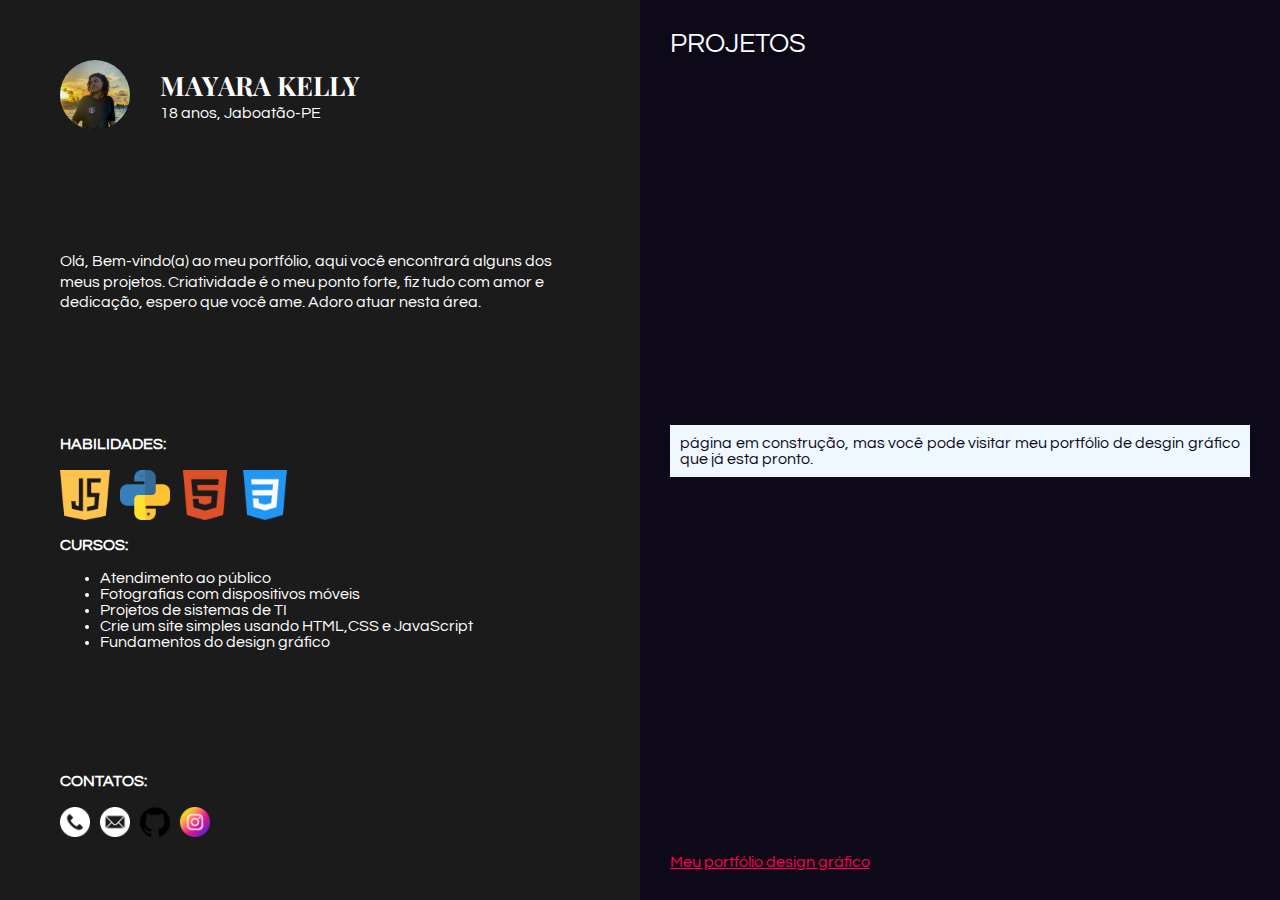
<file: index.html>
<!DOCTYPE html>
<html lang="pt-Br">

<head>
    <meta charset="UTF-8">
    <meta name="viewport" content="width=device-width, initial-scale=1.0">
    <link rel="stylesheet" href="style.css">
    <link rel="shortcut icon" href="./imagens/20240918_230726.jpg" type="image/x-icon">
       
    <title>Portfólio Mayara</title>
</head>

<body>
    <div id="informacoes">

        <div id="cabecalho">
            <img src="./imagens/20240918_230726.jpg" alt="minha foto">
            <div>
                <h1>mayara kelly</h1>
                <p>18 anos, Jaboatão-PE</p>
            </div>
        </div>

        <p>Olá, Bem-vindo(a) ao meu portfólio, aqui você encontrará alguns dos meus projetos. Criatividade é o meu ponto forte, fiz tudo com amor e dedicação, espero que você ame. Adoro atuar nesta área. </p>

            <div id="habilidades">
            <div>
                <p>habilidades:</p>
                </div>
                <div>
                <img src="./imagens/script-java.png" alt="javascript">
                <img src="./imagens/python.png" alt="python">
                <img src="./imagens/html5.png" alt="HTML5">
                <img src="./imagens/css-3.png" alt="CSS">
            </div>
            <p>Cursos:</p>
            <ul>
                <li>Atendimento ao público</li>
                <li>Fotografias com dispositivos móveis</li>
                <li>Projetos de sistemas de TI</li>
                <li>Crie um site simples usando HTML,CSS e JavaScript</li>
                <li>Fundamentos do design gráfico</li>
            </ul>
            </div>

            <div id="contatos">
                <div>
                <p>contatos:</p>
            </div>
            <div>
                <a href="https://wa.me/81985934513" target="_blank">  <img src="./imagens/chamada-telefonica.png" alt="telefone"> </a>
                <a href="https://criarmeulink.com.br/u/1726716313" target="_blank"><img src="./imagens/o-email.png" alt="g-mail"></a>
                <a href="https://github.com/Mayarak15" target="_blank">  <img src="./imagens/github.png" alt="github"></a>
                <a href="https://www.instagram.com/mayara.kt2?igsh=Mzgwc20xODFvYmQ0" target="_blank">  <img src="./imagens/instagram.png" alt="instagram"></a>
            </div>
            </div>

    </div>

    <div id="conteudo">
<h1>projetos</h1>

<p>página em construção, mas você pode visitar meu portfólio de desgin gráfico que já esta pronto.</p>

<div id="projetos">
    <div>
        <div class="miniaturas"></div>        
        <div class="miniaturas"></div>        
        <div class="miniaturas"></div>        
    </div>

   <a href="indexdesign.html" id="linkdesigngrafico">Meu portfólio design gráfico</a>
</div>

    </div>
</body>

</html>
</file>
<file: style.css>
@import url('https://fonts.googleapis.com/css2?family=Playfair+Display:ital,wght@0,400..900;1,400..900&display=swap');
@import url('https://fonts.googleapis.com/css2?family=Playfair+Display:ital,wght@0,400..900;1,400..900&family=Questrial&display=swap');
.playfair-display{
    font-family: "Playfair Display", serif;
    font-optical-sizing: auto;
    font-weight: weight;
    font-style: normal;
  }
  .questrial-regular {
    font-family: "Questrial", sans-serif;
    font-weight: 400;
    font-style: normal;
  }
  
*{
    margin: 0;
    color: white;
    font-family: "Questrial", sans-serif;
}
body{
    display: flex;

}
#informacoes{
    width: 50vw;
    height: 100vh;
    background-color: #1B1B1B;
    display: flex;
    flex-direction: column;
    align-items: flex-start;
    justify-content: space-between;
    padding: 60px;
    box-sizing: border-box;
}
#informacoes p{
   line-height: 1.3; 
}
#cabecalho{
    display: flex;
    gap: 30px;
    align-items: center;

}
#cabecalho h1{
    text-transform: uppercase;
    font-size: 20pt;
    font-family: "Playfair Display", serif;
}
#cabecalho img{
    width: 70px;
    border-radius: 50%;
}
#habilidades img{
    width: 50px;
}
#contatos img{
    width: 30px;
}
#habilidades p, #contatos p{
    text-transform: uppercase;
    font-weight: 900;
}
#habilidades, #contatos{
    display: flex;
    flex-direction: column;
    gap: 15px
}
#habilidades div, #contatos div{
    display: flex;
    gap: 10px;
}
#conteudo{
    background-color: #0D0919;
    width: 50vw;
    height: 100vh;
    padding: 30px;
    box-sizing: border-box;
    display: flex;
    flex-direction: column;
    justify-content: space-between;
}
#conteudo h1{
    text-transform: uppercase;
    font-weight: 400;
    font-size: 20pt;
    margin-bottom: 10px;
}
#conteudo p{
    color: #0D0919;
    background-color: aliceblue;
    padding: 10px;
    text-align: justify;
    animation: sombra infinite 5s ease-in-out;
}
@keyframes sombra{
    0%{
        box-shadow: #ff004d 0px 0px 0px;
    }
    50%{
        box-shadow: #ff004d 0px 0px 30px;
    }
    100%{
        box-shadow: #ff004d 0px 0px 0px;
    }
}
#linkdesigngrafico{
    color: #ff004d;
    font-size: 12pt;
}
.miniaturas{
    width: 100%;
    margin-bottom: 10px;
}
.miniaturas img{
    width: 208px;
}
#projetos div{
    display: grid;
    grid-template-columns: 50% 50%;
    align-content: center;
    box-sizing: border-box;
    width: 100%;
}
#projetos{
    overflow-x:hidden;
    overflow-y: scroll;

}
::-webkit-scrollbar{
    width: 10px;
    background-color: #0D0919;
}
::-webkit-scrollbar-thumb{
    background-color: #ff004d;
    border-radius: 20px;
}

@media(max-width: 990px) {
    body{
        display: flex;
        flex-direction: column;
        align-items: center;
        width: 100vw;
        box-sizing: border-box;
    }
    #informacoes, #conteudo{
        width: 100vw;
        padding: 10px;
        box-sizing: border-box;
    }
    #informacoes{
        height: 100%;
        width: 100%;
        gap: 50px;
    }
    #conteudo{
        height: 100%;
        width: 100%;
    }
    #projetos div{
        display: flex;
        flex-direction: column;
        align-items: center;
        box-sizing: border-box;
        width: 100%;
    }
    #projetos{
        overflow-x:hidden;
        overflow-y: scroll;
    
    }
    .miniaturas img{
        width: 308px;
    }
    #linkdesigngrafico{
        position: fixed;
        bottom: 1px;
        background-color: #0D0919;
        width: 100%;
    }
    ul{
        padding: 0;
    }
}
</file>
